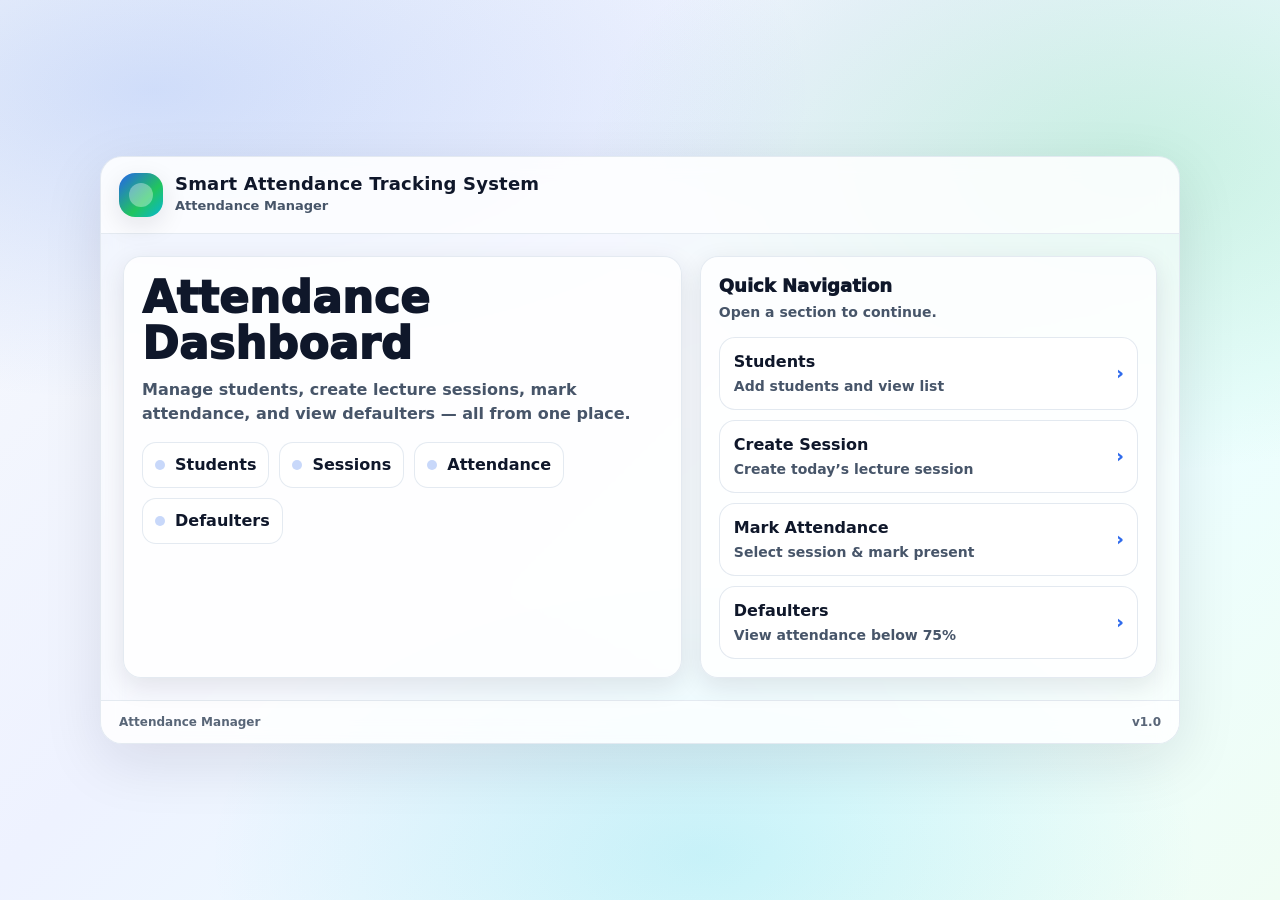
<file: templates/intro.html>
<!doctype html>
<html lang="en">
<head>
  <meta charset="UTF-8"/>
  <meta name="viewport" content="width=device-width, initial-scale=1"/>
  <title>Attendance Manager</title>

  <link href="https://cdn.jsdelivr.net/npm/bootstrap@5.3.3/dist/css/bootstrap.min.css" rel="stylesheet"/>

  <style>
    :root{
      --ink:#0f172a;
      --muted:#475569;
      --card:#ffffffcc;
      --border:#e2e8f0;
      --shadow: 0 18px 60px rgba(15, 23, 42, .10);
      --shadow2: 0 8px 26px rgba(15, 23, 42, .10);
      --brand1:#2563eb;
      --brand2:#22c55e;
      --brand3:#06b6d4;
    }

    body{
      min-height: 100vh;
      margin: 0;
      color: var(--ink);
      font-family: ui-sans-serif, system-ui, -apple-system, Segoe UI, Roboto, Arial;

      /* fresh, light background */
      background:
        radial-gradient(1100px 520px at 12% 10%, rgba(37,99,235,.18) 0%, transparent 60%),
        radial-gradient(900px 520px at 88% 18%, rgba(34,197,94,.18) 0%, transparent 60%),
        radial-gradient(900px 520px at 55% 95%, rgba(6,182,212,.16) 0%, transparent 55%),
        linear-gradient(135deg, #f8fafc 0%, #eef2ff 40%, #ecfeff 75%, #f0fdf4 100%);
      display: grid;
      place-items: center;
      padding: 18px;
    }

    .shell{
      width: min(1080px, 96vw);
      border-radius: 22px;
      overflow: hidden;
      box-shadow: var(--shadow);
      border: 1px solid rgba(226,232,240,.9);
      background: rgba(255,255,255,.55);
      backdrop-filter: blur(10px);
    }

    /* App top bar */
    .appbar{
      display:flex;
      align-items:center;
      justify-content:space-between;
      gap: 12px;
      padding: 16px 18px;
      background: rgba(255,255,255,.70);
      border-bottom: 1px solid rgba(226,232,240,.9);
    }

    .brand{
      display:flex;
      align-items:center;
      gap: 12px;
      min-width: 240px;
    }

    .app-icon{
      width: 44px;
      height: 44px;
      border-radius: 16px;
      background: linear-gradient(135deg, var(--brand1) 0%, var(--brand2) 60%, var(--brand3) 100%);
      box-shadow: var(--shadow2);
      position: relative;
      flex: 0 0 auto;
    }
    .app-icon::after{
      content:"";
      position:absolute;
      inset: 10px;
      border-radius: 12px;
      background: rgba(255,255,255,.35);
    }

    .brand-title{
      font-weight: 900;
      letter-spacing: .2px;
      margin: 0;
      line-height: 1.1;
      font-size: 18px;
    }
    .brand-sub{
      margin: 2px 0 0;
      color: var(--muted);
      font-weight: 700;
      font-size: 13px;
    }

    .status{
      display:flex;
      align-items:center;
      gap: 10px;
      padding: 8px 12px;
      border-radius: 999px;
      border: 1px solid rgba(226,232,240,.9);
      background: rgba(255,255,255,.75);
      font-weight: 800;
      color: #0f172a;
      white-space: nowrap;
    }
    .dot{
      width: 10px; height: 10px; border-radius: 999px;
      background: #22c55e;
      box-shadow: 0 0 0 6px rgba(34,197,94,.18);
    }

    /* Main layout */
    .body{
      padding: 22px;
      display:grid;
      grid-template-columns: 1.1fr .9fr;
      gap: 18px;
    }
    @media (max-width: 920px){
      .body{ grid-template-columns: 1fr; }
    }

    .panel{
      border-radius: 18px;
      background: var(--card);
      border: 1px solid rgba(226,232,240,.9);
      box-shadow: var(--shadow2);
      padding: 18px;
    }

    .hero h1{
      font-size: 44px;
      font-weight: 950;
      margin: 0;
      line-height: 1.06;
      letter-spacing: .2px;
    }

    .hero p{
      margin: 10px 0 0;
      color: var(--muted);
      font-size: 16px;
      max-width: 62ch;
      font-weight: 600;
    }

    .chips{
      display:flex;
      gap: 10px;
      flex-wrap: wrap;
      margin-top: 16px;
    }
    .chip{
      padding: 10px 12px;
      border-radius: 14px;
      border: 1px solid rgba(226,232,240,.9);
      background: rgba(255,255,255,.80);
      font-weight: 800;
      color: #0f172a;
      display:flex;
      align-items:center;
      gap: 10px;
    }
    .chip .mini{
      width: 10px; height: 10px; border-radius: 999px;
      background: rgba(37,99,235,.25);
    }

    .quick h2{
      margin: 0;
      font-weight: 950;
      font-size: 18px;
    }
    .quick p{
      margin: 6px 0 0;
      color: var(--muted);
      font-weight: 600;
      font-size: 14px;
    }

    .quick-links{
      margin-top: 14px;
      display:grid;
      gap: 10px;
    }

    /* Looks like app buttons, but these are just navigation cards */
    .qbtn{
      text-decoration:none;
      display:flex;
      align-items:center;
      justify-content:space-between;
      gap: 12px;
      padding: 12px 14px;
      border-radius: 16px;
      border: 1px solid rgba(226,232,240,.95);
      background: rgba(255,255,255,.85);
      color: #0f172a;
      font-weight: 900;
      transition: transform .12s ease, box-shadow .12s ease, background .12s ease;
    }
    .qbtn:hover{
      transform: translateY(-1px);
      box-shadow: 0 10px 28px rgba(15,23,42,.10);
      background: #ffffff;
    }
    .qbtn small{
      font-weight: 700;
      color: var(--muted);
      display:block;
      margin-top: 2px;
    }
    .arrow{
      font-weight: 950;
      color: rgba(37,99,235,.95);
    }

    .footer{
      padding: 12px 18px;
      border-top: 1px solid rgba(226,232,240,.9);
      color: rgba(71,85,105,.9);
      font-weight: 700;
      font-size: 12px;
      display:flex;
      justify-content: space-between;
      gap: 10px;
      flex-wrap: wrap;
      background: rgba(255,255,255,.65);
    }
  </style>
</head>

<body>
  <div class="shell">
    <!-- Top app bar -->
    <div class="appbar">
      <div class="brand">
        <div class="app-icon"></div>
        <div>
          <p class="brand-title">Smart Attendance Tracking System</p>
          <p class="brand-sub"> Attendance Manager</p>
        </div>
      </div> 

      <!-- <div class="status">
        <span class="dot"></span>
        System Ready
      </div> -->
    </div>

    <!-- Content -->
    <div class="body">
      <!-- Left -->
      <div class="panel hero">
        <h1>Attendance Dashboard</h1>
        <p>
          Manage students, create lecture sessions, mark attendance, and view defaulters —
          all from one place.
        </p>

        <div class="chips">
          <div class="chip"><span class="mini"></span>Students</div>
          <div class="chip"><span class="mini"></span>Sessions</div>
          <div class="chip"><span class="mini"></span>Attendance</div>
          <div class="chip"><span class="mini"></span>Defaulters</div>
        </div>
      </div>

      <!-- Right -->
      <div class="panel quick">
        <h2>Quick Navigation</h2>
        <p>Open a section to continue.</p>

        <div class="quick-links">
          <a class="qbtn" href="/students">
            <div>
              Students
              <small>Add students and view list</small>
            </div>
            <span class="arrow">›</span>
          </a>

          <a class="qbtn" href="/create-session">
            <div>
              Create Session
              <small>Create today’s lecture session</small>
            </div>
            <span class="arrow">›</span>
          </a>

          <a class="qbtn" href="/mark-attendance">
            <div>
              Mark Attendance
              <small>Select session & mark present</small>
            </div>
            <span class="arrow">›</span>
          </a>

          <a class="qbtn" href="/defaulters">
            <div>
              Defaulters
              <small>View attendance below 75%</small>
            </div>
            <span class="arrow">›</span>
          </a>
        </div>
      </div>
    </div>

    <!-- Footer -->
    <div class="footer">
      <span>Attendance Manager</span>
      <span>v1.0</span>
    </div>
  </div>
</body>
</html>
</file>
